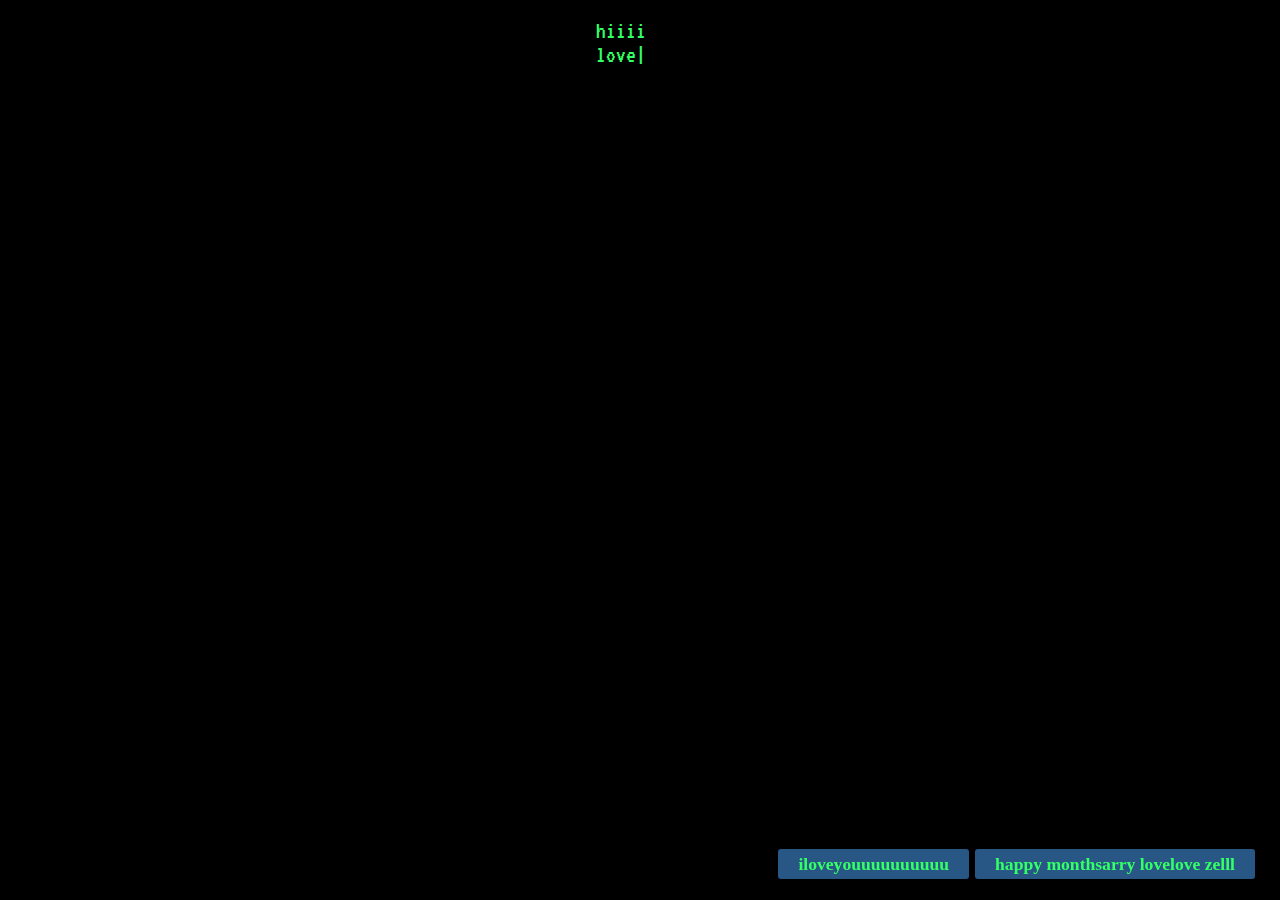
<file: index.html>
<!DOCTYPE html>
<html lang="en">
<head>
    <meta charset="UTF-8">
    <meta name="viewport" content="width=device-width, initial-scale=1.0">
    <title>happy 28th monthsarry</title>
    <link rel="stylesheet" href="haha.css">
</head>
<body>
    <div class="container">
        <link href="https://fonts.googleapis.com/css?family=VT323" rel="stylesheet">
        <div class= "textCont"></div>
        <footer>
            <a href="ll.html">iloveyouuuuuuuuuu</a>
            <a href="qq.html">happy monthsarry lovelove zelll</a>
        </footer>
    <script type="text/javascript" src="hihi.js"></script>
</body>
</html>
</file>
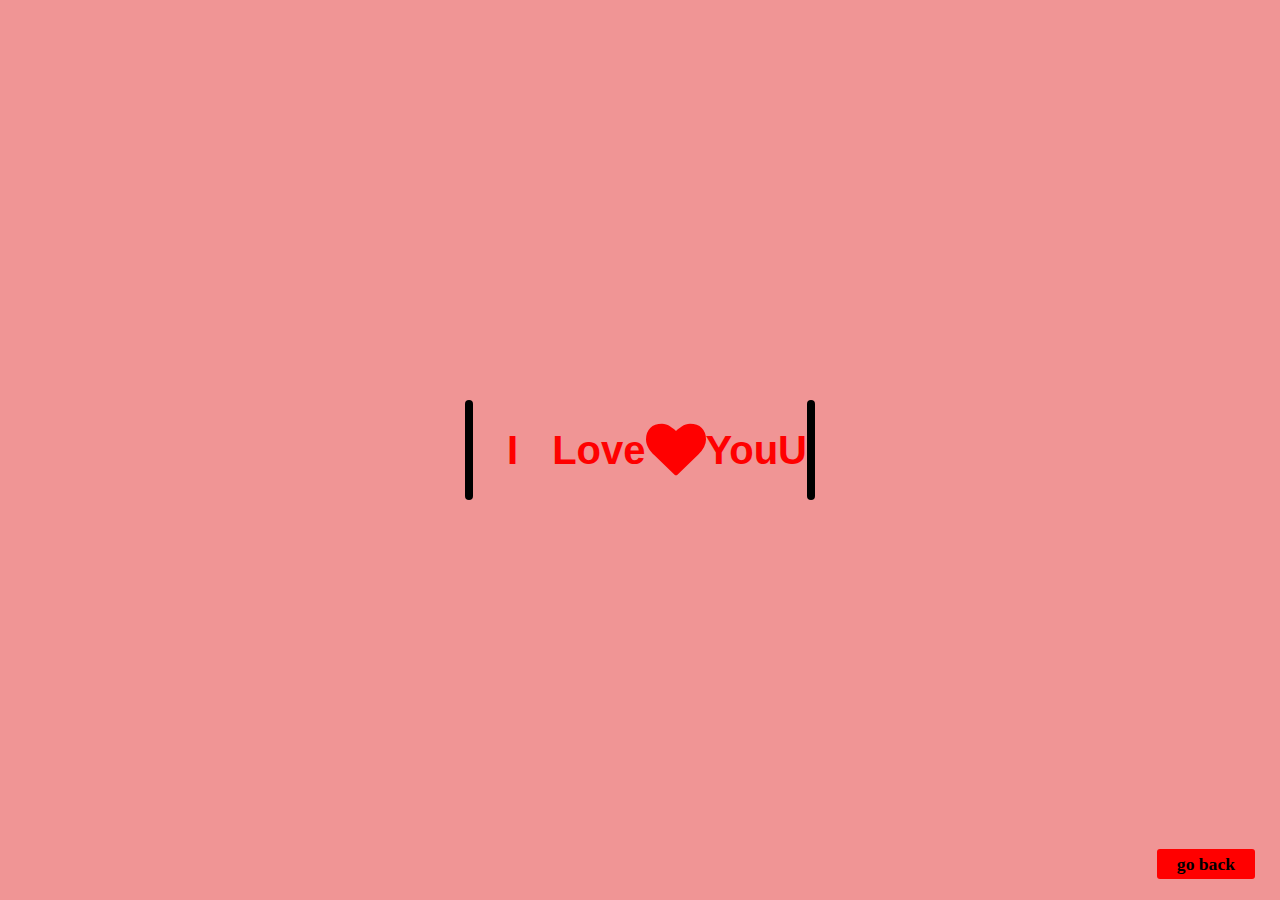
<file: ll.html>
<!DOCTYPE html>
<html lang="en">
<head>
    <meta charset="UTF-8">
    <meta name="viewport" content="width=device-width, initial-scale=1.0">
    <link rel="stylesheet" href="hoho.css">
    <link href="https://cdnjs.cloudflare.com/ajax/libs/font-awesome/4.7.0/css/font-awesome.min.css" rel="stylesheet">
    <title>happy 28th monthsarry</title>
</head>
<body>
    <div class="container">
        <!--   <div class="splash">
              <div class="circle-out">
                <div class="circle-in"></div>
              </div>
            </div> -->
          <div class="animation-container">
            
            <div class="bar"></div>
            <div class="letter-i letter"><span>I</span></div>
            <div class="letter-love letter">
              <div class="love-text love"><span>Love</span></div>
              <div class="love-heart love"><i class="fa fa-heart"></i></div>
        </div> 
            <div class="letter-you letter">
              <div class="you-text"><span>You</span></div>
              <div class="you-text-small"><span>U</span></div>
              
              </div>
            <div class="bar"></div>
          </div>
        </div>
        <footer>
            <a href="index.html">go back</a>
        </footer>
</body>
</html>
</file>
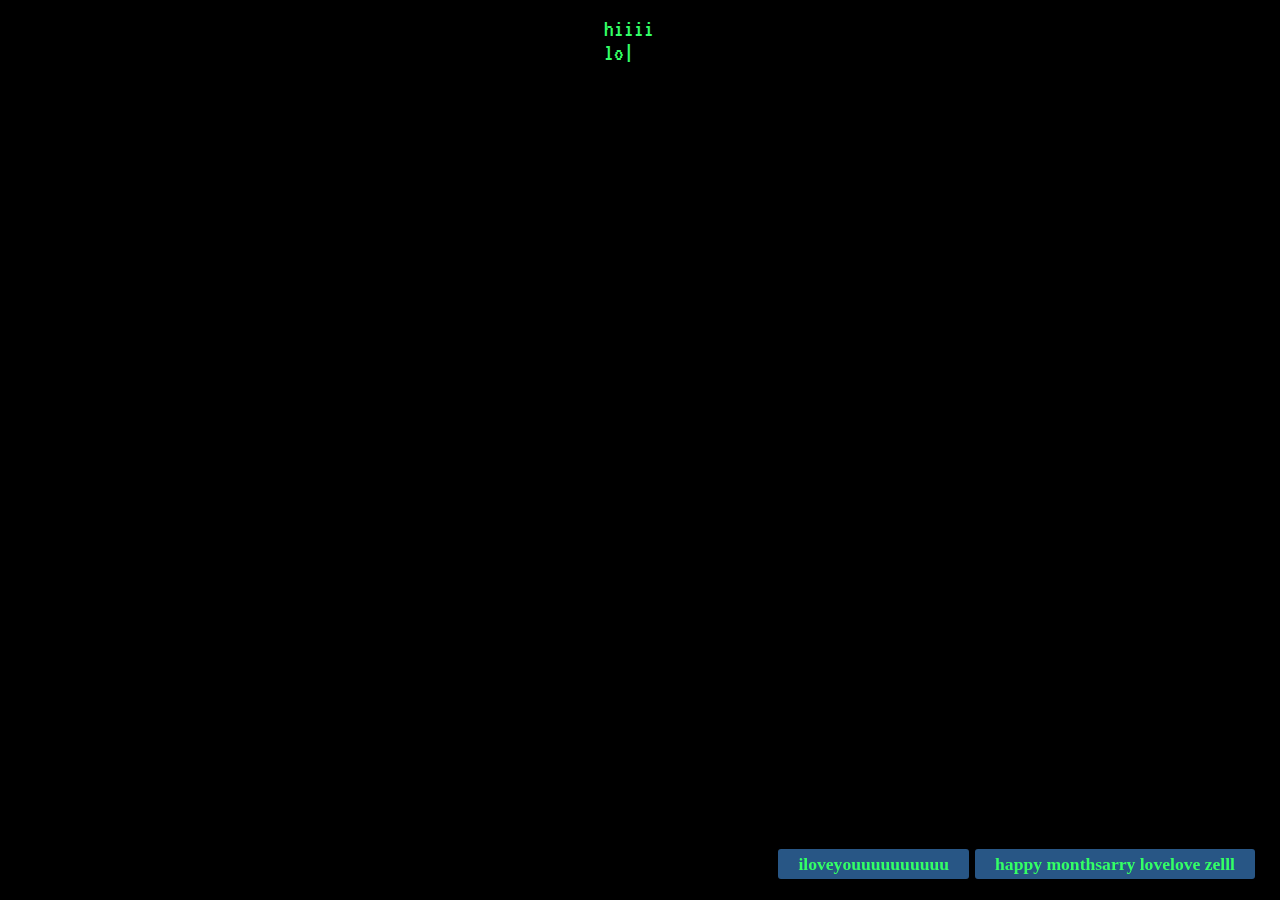
<file: main.html>
<!DOCTYPE html>
<html lang="en">
<head>
    <meta charset="UTF-8">
    <meta name="viewport" content="width=device-width, initial-scale=1.0">
    <title>happy 28th monthsarry</title>
    <link rel="stylesheet" href="main.css">
</head>
<body>
    <div class="container">
        <link href="https://fonts.googleapis.com/css?family=VT323" rel="stylesheet">
        <div class= "textCont"></div>
        <footer>
            <a href="main2.html">iloveyouuuuuuuuuu</a>
            <a href="main3.html">happy monthsarry lovelove zelll</a>
        </footer>
    <script type="text/javascript" src="main.js"></script>
</body>
</html>
</file>
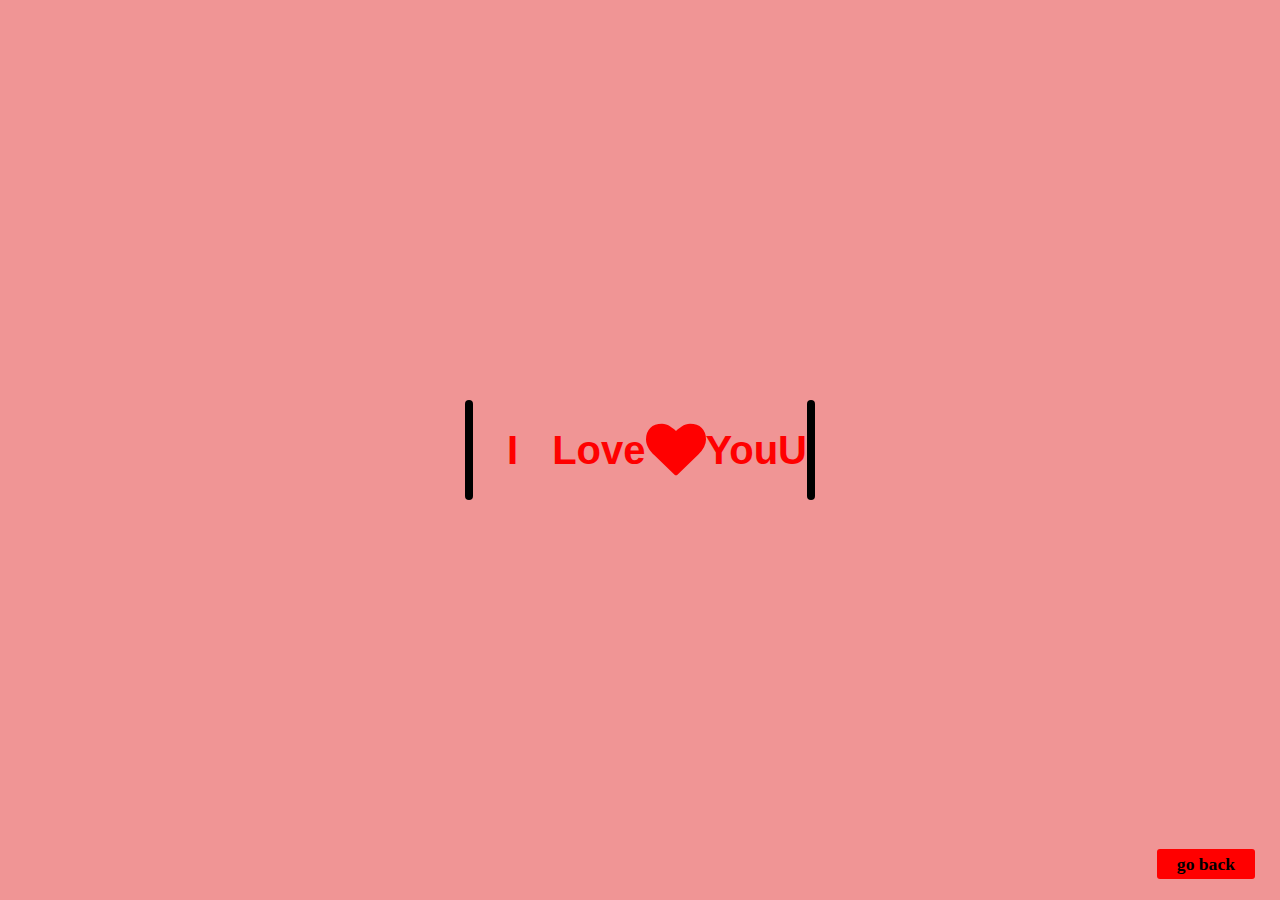
<file: main2.html>
<!DOCTYPE html>
<html lang="en">
<head>
    <meta charset="UTF-8">
    <meta name="viewport" content="width=device-width, initial-scale=1.0">
    <link rel="stylesheet" href="main2.css">
    <link href="https://cdnjs.cloudflare.com/ajax/libs/font-awesome/4.7.0/css/font-awesome.min.css" rel="stylesheet">
    <title>happy 28th monthsarry</title>
</head>
<body>
    <div class="container">
        <!--   <div class="splash">
              <div class="circle-out">
                <div class="circle-in"></div>
              </div>
            </div> -->
          <div class="animation-container">
            
            <div class="bar"></div>
            <div class="letter-i letter"><span>I</span></div>
            <div class="letter-love letter">
              <div class="love-text love"><span>Love</span></div>
              <div class="love-heart love"><i class="fa fa-heart"></i></div>
        </div> 
            <div class="letter-you letter">
              <div class="you-text"><span>You</span></div>
              <div class="you-text-small"><span>U</span></div>
              
              </div>
            <div class="bar"></div>
          </div>
        </div>
        <footer>
            <a href="main.html">go back</a>
        </footer>
</body>
</html>
</file>
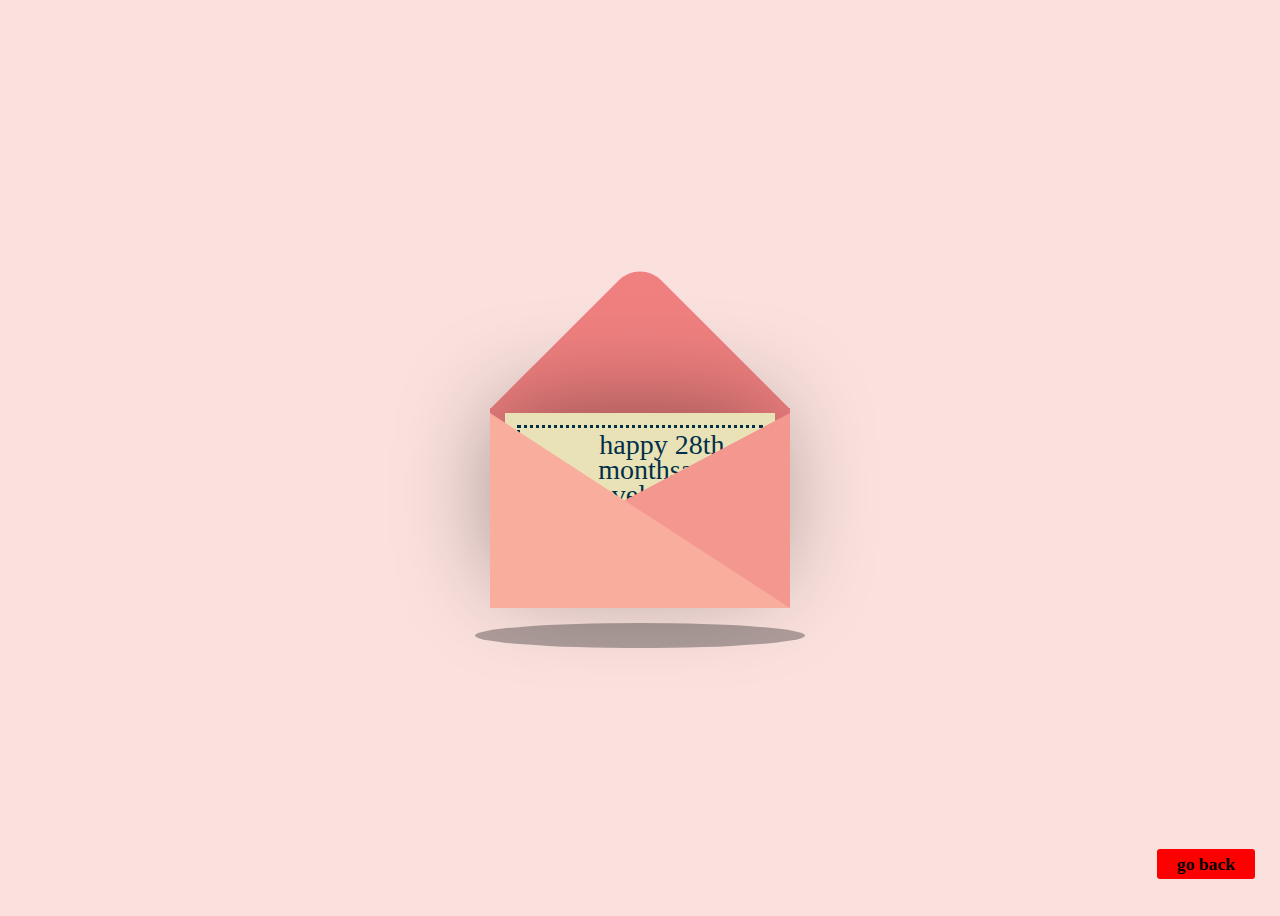
<file: main3.html>
<!DOCTYPE html>
<html lang="en">
<head>
    <meta charset="UTF-8">
    <meta name="viewport" content="width=device-width, initial-scale=1.0">
    <script src="https://ajax.googleapis.com/ajax/libs/jquery/3.5.1/jquery.min.js"></script>
    <title>happy 28th monthsarry</title>
    <link rel="stylesheet" href="main3.css">
</head>
<body>
    <div class="container">  
        <div class="valentines">
          <div class="envelope"></div>
          <div class="front"></div>
          <div class="card">
          <div class="text">happy 28th</br> monthsarry</br> lovelove zell</div>
          <div class="heart"</div>
          </div>
          <div class="hearts">
            <div class="one"></div>
            <div class="two"></div>
            <div class="three"></div>
            <div class="four"></div>
            <div class="five"></div>
          </div>
        </div>
        </div>
        <div class="shadow"></div>
        </div>
        <footer>
            <a href="main.html">go back</a>
        </footer>
        <audio id="aa">
            <source src="123.mp3">
        </audio>
    <script type="text/javascript" src="main3.js"></script>
</body>
</html>
</file>
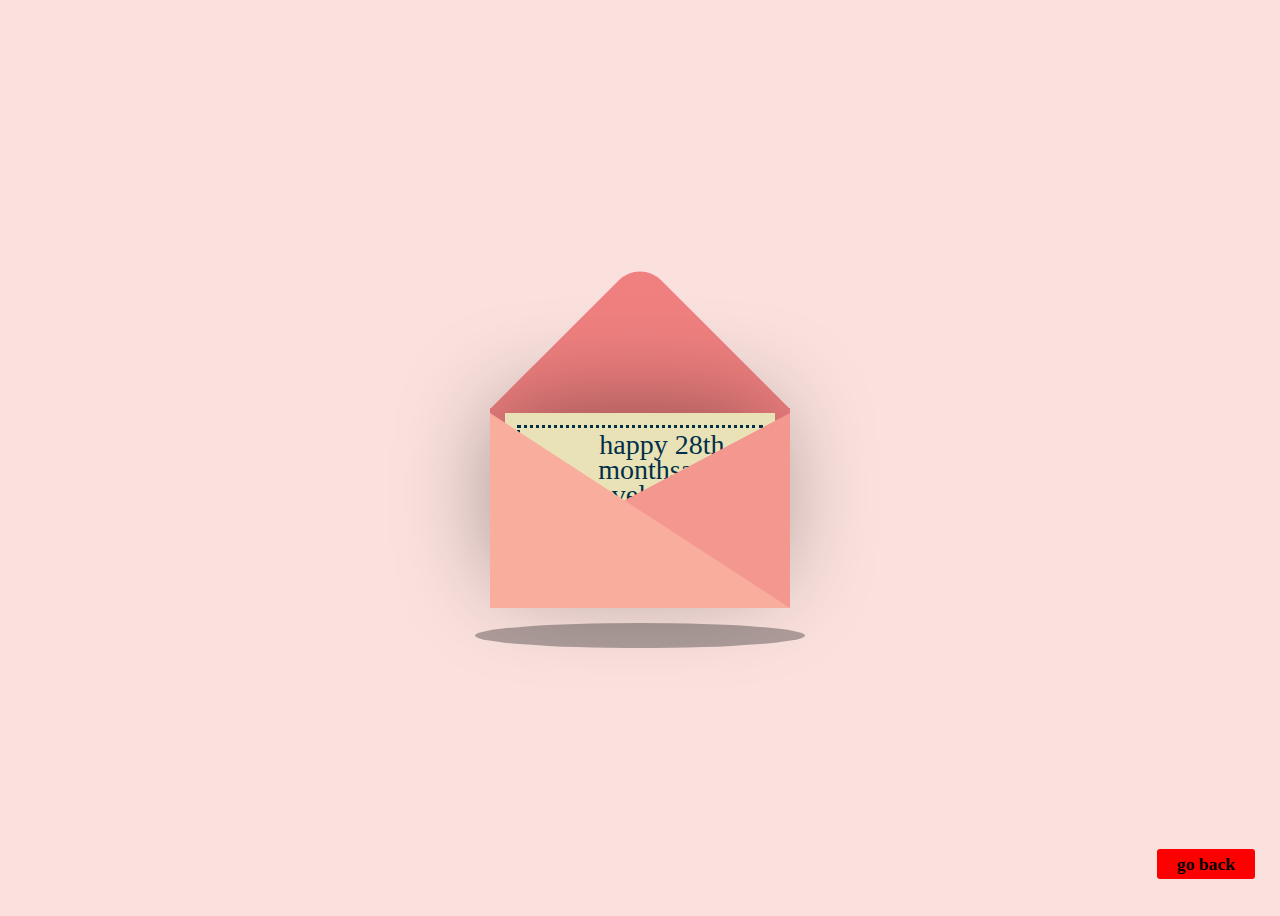
<file: qq.html>
<!DOCTYPE html>
<html lang="en">
<head>
    <meta charset="UTF-8">
    <meta name="viewport" content="width=device-width, initial-scale=1.0">
    <script src="https://ajax.googleapis.com/ajax/libs/jquery/3.5.1/jquery.min.js"></script>
    <title>happy 28th monthsarry</title>
    <link rel="stylesheet" href="huhu.css">
</head>
<body>
    <div class="container">  
        <div class="valentines">
          <div class="envelope"></div>
          <div class="front"></div>
          <div class="card">
          <div class="text">happy 28th</br> monthsarry</br> lovelove zell</div>
          <div class="heart"</div>
          </div>
          <div class="hearts">
            <div class="one"></div>
            <div class="two"></div>
            <div class="three"></div>
            <div class="four"></div>
            <div class="five"></div>
          </div>
        </div>
        </div>
        <div class="shadow"></div>
        </div>
        <footer>
            <a href="index.html">go back</a>
        </footer>
        <audio id="aa">
            <source src="123.mp3">
        </audio>
    <script type="text/javascript" src="lala.js"></script>
</body>
</html>
</file>
<file: haha.css>
/* Start of style template */
:root {
    --theme-color: #285685;
    --font-color: #33ff66;
    --shade1: rgba(242, 38, 19, 0.5);
    --shade2: rgba(0, 255, 255, 0.5);
    --theme-font: 'VT323', monospace;
}
/* End of style template */




/* Start of project style */
body {
    background-color: black;
    font-family: var(--theme-font);
    color: var(--font-color);
    
    display: flex;
    justify-content: center;
}


.textCont {
    font-size: 150%;
    margin: 10%;
    width: 60%;
    height: 80%;
}
/* End of project style */




/* Start of generating the typing | blinking effect */
div.textCont::after {
    content : "|";
    animation: blinky 30s linear infinite;
}

@keyframes blinky {
    0% {opacity:0;}
    49.9% {opacity:0;}
    50% {opacity:1;}
    99.9% {opacity:1;}
}
/* End of generating the typing | blicking effect */




/* About me and project information */
footer {
    position: fixed;
    bottom: 25px;
    right: 25px;
    z-index: 100;
}

footer > a {
    background-color: var(--theme-color);
    color: var(--font-color);
    font-weight: bold;
    font-family: "Megrim";
    font-size: 110%;
    text-decoration: none;
    padding: 5px 20px;
    border-radius: 3px;

    transition: color 0.5s linear, box-shadow 0.5s ease-in;
}

footer > a:hover {
    color: rgba(34, 49, 63, 0.9);
    background-color: white;
    text-shadow: -1px -2px 1px var(--shade1),
        2px 2px var(--shade2);
    box-shadow: 0px 5px;
}
/* End of about me and project inspiration */
</file>
<file: hoho.css>
*{
  font-family: 'Open Sans', sans-serif;
  margin: 0;
  padding: 0;
  box-sizing: border-box;
}

.container{
  display: flex;
  justify-content: center;
  align-items: center;
  height: 100vh;
  background: #f09595;
}

.animation-container{
  width: 350px;
  display: flex;
  justify-content: center;
  align-items: center;
  font-size: 40px;
  font-weight: bold;
  color: #ff0000;
  animation: squeez 5s ease-in infinite;
}

.bar{
  width: 8px;
  height: 100px;
  border-radius: 4px;
  background-color: black;
}

.love-heart{
  color: red;
}
.letter-love{
  flex: 1;
  display:flex;
    justify-content: center;
    align-items: center;
  .love-text{
    display: flex;
    justify-content: center;
    align-items: center;
    animation: love-text 5s ease-in infinite;
  }
  .love-heart{
    display: flex;
    justify-content: center;
    align-items: center;
    font-size: 60px;
    animation: love-heart 5s ease-in infinite;
  }
}

.letter-you{
  flex:1;
  display:flex;
    justify-content: center;
    align-items: center;
  .you-text{
    display: flex;
    justify-content: center;
    align-items: center;
    animation: you-text 5s ease-in infinite;
  }
  .you-text-small{
    display: flex;
    justify-content: center;
    align-items: center;
    animation: you-text-small 5s ease-in infinite;
  }
}

.letter-i{
  flex:1;
  display:flex;
    justify-content: center;
    align-items: center;
  animation: letter-i 5s ease-in infinite;
}

.splash{
  width:50px;
  height: 50px;
  .circle-out{
    display: flex;
    justify-content: center;
    align-items: center;
    width: 100%;
    height:100%;
    background-color: #664390;
    border-radius: 50%;
    .circle-in{
      width: calc(100% - 10px);
    height:calc(100% - 10px);
    background-color: #FFCA74;
    border-radius: 50%;
    }
  }
}

@keyframes squeez {
  0%{
    width: 350px;
    letter-spacing: 5px;
  }
  25%{
    width: 230px;
    letter-spacing: -5px;
  }
  26%{
    letter-spacing: 5px;
  }
  50%{
    width:200px;
  }
  75%{
    width: 170px;
    letter-spacing: -5px;
  }
  100%{
    width: 100px;
    letter-spacing: 5px;
  }
}

@keyframes love-text {
  0%{
    width: 140px;
    opacity: 1;
    transform: scale(1,1);
  }
  25%{
    width: 100px;
    opacity: 1;
    transform: scale(1,1);
  }
  27%, 100%{
    width: 0;
    opacity: 0;
    transform: scale(0,0);
  }
}

@keyframes love-heart {
  0%,25%{
    width: 0;
    opacity: 0;
    transform: scale(0,0);
    font-size: 60px;
  }
  27%{
    transform: scale(1.5,1.5);
  }
  30%{
    width: 70px;
    opacity: 1;
    transform: scale(1,1);
  }
  50%{
    transform: scale(1,1);
    font-size: 60px;
  }
  53%{
    transform: scale(1.5,1.5);
    font-size: 80px;
  }
  55%{
    width: 70px;
    opacity: 1;
    transform: scale(1,1);
  }
  75%{
    width: 50px;
    transform: scale(1,1);
  }
  77%{
    transform: scale(1.5,1.5);
  }
  80%{
    transform: scale(1,1);
    font-size: 70px;
  }
  100%{
    width: 100px;
    opacity: 1;
    transform: scale(1,1);
    font-size: 80px;
  }
}

@keyframes you-text {
  0%{
    width: 90px;
    opacity: 1;
    transform: scale(1,1);
  }
  25%{
    width: 80px;
    opacity: 1;
  }
  26%{
    width: 90px;
    opacity: 1;
  }
  50%{
    width: 80px;
    opacity: 1;
    transform: scale(1,1);
  }
  53%, 100%{
    width: 0;
    opacity: 0;
    transform: scale(0,0);
  }
}

@keyframes you-text-small {
  0%,50%{
    width: 0;
    opacity: 0;
    transform: scale(0,0);
  }
  53%{
    width: 80px;
    opacity: 1;
  }
  55%{
    transform: scale(1,1);
  }
  75%{
    width: 50px;
    opacity: 1;
  }
  76%, 100%{
    width:0;
    opacity: 0;
  }
}
@keyframes letter-i {
  0%,75%{
    opacity: 1;
    display: flex;
    transform: scale(1,1);
  }
  77%, 100%{
    width:0;
    opacity: 0;
    transform: scale(1,1);
  }
}
footer {
    position: fixed;
    bottom: 25px;
    right: 25px;
    z-index: 100;
}

footer > a {
    background-color: rgb(255, 0, 0);
    color: black;
    font-weight: bold;
    font-family: "Megrim";
    font-size: 110%;
    text-decoration: none;
    padding: 5px 20px;
    border-radius: 3px;

    transition: color 0.5s linear, box-shadow 0.5s ease-in;
}

footer > a:hover {
    color: red;
    background-color: rgb(0, 0, 0);
    text-shadow: -1px -2px 1px var(--shade1),
        2px 2px var(--shade2);
    box-shadow: 0px 5px;
}
</file>
<file: main.css>
/* Start of style template */
:root {
    --theme-color: #285685;
    --font-color: #33ff66;
    --shade1: rgba(242, 38, 19, 0.5);
    --shade2: rgba(0, 255, 255, 0.5);
    --theme-font: 'VT323', monospace;
}
/* End of style template */




/* Start of project style */
body {
    background-color: black;
    font-family: var(--theme-font);
    color: var(--font-color);
    
    display: flex;
    justify-content: center;
}


.textCont {
    font-size: 150%;
    margin: 10%;
    width: 60%;
    height: 80%;
}
/* End of project style */




/* Start of generating the typing | blinking effect */
div.textCont::after {
    content : "|";
    animation: blinky 30s linear infinite;
}

@keyframes blinky {
    0% {opacity:0;}
    49.9% {opacity:0;}
    50% {opacity:1;}
    99.9% {opacity:1;}
}
/* End of generating the typing | blicking effect */




/* About me and project information */
footer {
    position: fixed;
    bottom: 25px;
    right: 25px;
    z-index: 100;
}

footer > a {
    background-color: var(--theme-color);
    color: var(--font-color);
    font-weight: bold;
    font-family: "Megrim";
    font-size: 110%;
    text-decoration: none;
    padding: 5px 20px;
    border-radius: 3px;

    transition: color 0.5s linear, box-shadow 0.5s ease-in;
}

footer > a:hover {
    color: rgba(34, 49, 63, 0.9);
    background-color: white;
    text-shadow: -1px -2px 1px var(--shade1),
        2px 2px var(--shade2);
    box-shadow: 0px 5px;
}
/* End of about me and project inspiration */
</file>
<file: main2.css>
*{
  font-family: 'Open Sans', sans-serif;
  margin: 0;
  padding: 0;
  box-sizing: border-box;
}

.container{
  display: flex;
  justify-content: center;
  align-items: center;
  height: 100vh;
  background: #f09595;
}

.animation-container{
  width: 350px;
  display: flex;
  justify-content: center;
  align-items: center;
  font-size: 40px;
  font-weight: bold;
  color: #ff0000;
  animation: squeez 5s ease-in infinite;
}

.bar{
  width: 8px;
  height: 100px;
  border-radius: 4px;
  background-color: black;
}

.love-heart{
  color: red;
}
.letter-love{
  flex: 1;
  display:flex;
    justify-content: center;
    align-items: center;
  .love-text{
    display: flex;
    justify-content: center;
    align-items: center;
    animation: love-text 5s ease-in infinite;
  }
  .love-heart{
    display: flex;
    justify-content: center;
    align-items: center;
    font-size: 60px;
    animation: love-heart 5s ease-in infinite;
  }
}

.letter-you{
  flex:1;
  display:flex;
    justify-content: center;
    align-items: center;
  .you-text{
    display: flex;
    justify-content: center;
    align-items: center;
    animation: you-text 5s ease-in infinite;
  }
  .you-text-small{
    display: flex;
    justify-content: center;
    align-items: center;
    animation: you-text-small 5s ease-in infinite;
  }
}

.letter-i{
  flex:1;
  display:flex;
    justify-content: center;
    align-items: center;
  animation: letter-i 5s ease-in infinite;
}

.splash{
  width:50px;
  height: 50px;
  .circle-out{
    display: flex;
    justify-content: center;
    align-items: center;
    width: 100%;
    height:100%;
    background-color: #664390;
    border-radius: 50%;
    .circle-in{
      width: calc(100% - 10px);
    height:calc(100% - 10px);
    background-color: #FFCA74;
    border-radius: 50%;
    }
  }
}

@keyframes squeez {
  0%{
    width: 350px;
    letter-spacing: 5px;
  }
  25%{
    width: 230px;
    letter-spacing: -5px;
  }
  26%{
    letter-spacing: 5px;
  }
  50%{
    width:200px;
  }
  75%{
    width: 170px;
    letter-spacing: -5px;
  }
  100%{
    width: 100px;
    letter-spacing: 5px;
  }
}

@keyframes love-text {
  0%{
    width: 140px;
    opacity: 1;
    transform: scale(1,1);
  }
  25%{
    width: 100px;
    opacity: 1;
    transform: scale(1,1);
  }
  27%, 100%{
    width: 0;
    opacity: 0;
    transform: scale(0,0);
  }
}

@keyframes love-heart {
  0%,25%{
    width: 0;
    opacity: 0;
    transform: scale(0,0);
    font-size: 60px;
  }
  27%{
    transform: scale(1.5,1.5);
  }
  30%{
    width: 70px;
    opacity: 1;
    transform: scale(1,1);
  }
  50%{
    transform: scale(1,1);
    font-size: 60px;
  }
  53%{
    transform: scale(1.5,1.5);
    font-size: 80px;
  }
  55%{
    width: 70px;
    opacity: 1;
    transform: scale(1,1);
  }
  75%{
    width: 50px;
    transform: scale(1,1);
  }
  77%{
    transform: scale(1.5,1.5);
  }
  80%{
    transform: scale(1,1);
    font-size: 70px;
  }
  100%{
    width: 100px;
    opacity: 1;
    transform: scale(1,1);
    font-size: 80px;
  }
}

@keyframes you-text {
  0%{
    width: 90px;
    opacity: 1;
    transform: scale(1,1);
  }
  25%{
    width: 80px;
    opacity: 1;
  }
  26%{
    width: 90px;
    opacity: 1;
  }
  50%{
    width: 80px;
    opacity: 1;
    transform: scale(1,1);
  }
  53%, 100%{
    width: 0;
    opacity: 0;
    transform: scale(0,0);
  }
}

@keyframes you-text-small {
  0%,50%{
    width: 0;
    opacity: 0;
    transform: scale(0,0);
  }
  53%{
    width: 80px;
    opacity: 1;
  }
  55%{
    transform: scale(1,1);
  }
  75%{
    width: 50px;
    opacity: 1;
  }
  76%, 100%{
    width:0;
    opacity: 0;
  }
}
@keyframes letter-i {
  0%,75%{
    opacity: 1;
    display: flex;
    transform: scale(1,1);
  }
  77%, 100%{
    width:0;
    opacity: 0;
    transform: scale(1,1);
  }
}
footer {
    position: fixed;
    bottom: 25px;
    right: 25px;
    z-index: 100;
}

footer > a {
    background-color: rgb(255, 0, 0);
    color: black;
    font-weight: bold;
    font-family: "Megrim";
    font-size: 110%;
    text-decoration: none;
    padding: 5px 20px;
    border-radius: 3px;

    transition: color 0.5s linear, box-shadow 0.5s ease-in;
}

footer > a:hover {
    color: red;
    background-color: rgb(0, 0, 0);
    text-shadow: -1px -2px 1px var(--shade1),
        2px 2px var(--shade2);
    box-shadow: 0px 5px;
}
</file>
<file: main3.css>
body {
    display: flex;
    justify-content: center;
    align-items: center;
    height: 100vh;
    background-color: #fae1dd;
  }
  
  .container {
    position: relative;
  }
  
  .valentines {
    position: relative;
    top:50px;
    cursor: pointer;
    animation: up 3s linear infinite;
  }
  
  @keyframes up {
    0%, 100% {
      transform: translateY(0);
    }
    50% {
      transform: translateY(-30px);
    }
  }
  
  
  .envelope {
    position: relative;
    width: 300px;
    height:200px;
    background-color: #f08080; 
  }
  
  .envelope:before {
    background-color: #f08080; 
    content:"";
    position: absolute;
    width: 212px;
    height: 212px;
    transform: rotate(45deg);
    top:-105px;
    left:44px;
    border-radius:30px 0 0 0;
  }
  
  .card {
    position: absolute;
    background-color: #eae2b7;
    width: 270px;
    height: 170px;
    top:5px;
    left:15px;
    box-shadow: -5px -5px 100px rgba(0,0,0,0.4); 
  }
  
  .card:before {
    content:"";
    position: absolute;
    border:3px solid #003049;
    border-style: dotted;
    width: 240px;
    heighT: 140px;
    left:12px;
    top:12px;
  }
  
  .text {
    position: absolute;
    font-family: 'Brush Script MT', cursive;
    font-size: 28px;
    text-align: center;
    line-height:25px;
    top:19px;
    left:85px;
    color: #003049;
  }
  
  .heart {
    background-color: #d62828;
    display: inline-block;
    height: 30px;
    margin: 0 10px;
    position: relative;
    top: 110px;
    left:105px;
    transform: rotate(-45deg);
    width: 30px;
  }
  
  .heart:before,
  .heart:after {
    content: "";
    background-color: #d62828;
    border-radius: 50%;
    height: 30px;
    position: absolute;
    width: 30px;
  }
  
  .heart:before {
    top: -15px;
    left: 0;
  }
  
  .heart:after {
    left: 15px;
    top: 0;
  }
  
  .hearts {
    position: absolute  
  }
  
  .one, .two, .three, .four, .five {
    background-color: red;
    display: inline-block;
    height: 10px;
    margin: 0 10px;
    position: relative;
    transform: rotate(-45deg);
    width: 10px;
    top:50px;
  }
  
  .one:before,
  .one:after, .two:before, .two:after, .three:before, .three:after, .four:before, .four:after, .five:before, .five:after {
    content: "";
    background-color: red;
    border-radius: 50%;
    height: 10px;
    position: absolute;
    width: 10px;
  }
  
  .one:before, .two:before, .three:before, .four:before, .five:before {
    top: -5px;
    left: 0;
  }
  
  .one:after, .two:after, .three:after, .four:after, .five:after {
    left: 5px;
    top: 0;
  }
    
  .one {
    left:10px;
    animation: heart 1s ease-out infinite; 
  }
  
  .two {
    left:30px;
    animation: heart 2s ease-out infinite; 
  }
  
  .three {
    left:50px;
    animation: heart 1.5s ease-out infinite;
  }
  
  .four {
    left:70px;
    animation: heart 2.3s ease-out infinite;
  }
  
  .five {
    left:90px;
    animation: heart 1.7s ease-out infinite;
  }
  
  @keyframes heart {
    0%{
      transform: translateY(0) rotate(-45deg) scale(0.3);
      opacity: 1;
    }
    100%{
      transform: translateY(-150px) rotate(-45deg) scale(1.3);
      opacity: 0.5;
    }
  }
  
  .front {
    position: absolute;
    border-right: 180px solid #f4978e;
    border-top: 95px solid transparent;
    border-bottom: 100px solid transparent;
    left:120px;
    top:5px;
    width:0;
    height:0;
    z-index:10;
  }
  
  .front:before {
    position: absolute;
    content:"";
    border-left: 300px solid #f8ad9d;
    border-top: 195px solid transparent;
    left:-120px;
    top:-95px;
    width:0;
    height:0;
  }
  
  .shadow {
    position: absolute;
    width: 330px;
    height: 25px;
    border-radius:50%;
    background-color: rgba(0,0,0,0.3);
    top:265px;
    left:-15px;
    animation: scale 3s linear infinite;
    z-index:-1;
  }
  
  @keyframes scale {
    0%, 100% {
      transform: scaleX(1);
    }
    50% {
      transform: scaleX(0.85);
    }
  }
  footer {
    position: fixed;
    bottom: 25px;
    right: 25px;
    z-index: 100;
}

footer > a {
    background-color: rgb(255, 0, 0);
    color: black;
    font-weight: bold;
    font-family: "Megrim";
    font-size: 110%;
    text-decoration: none;
    padding: 5px 20px;
    border-radius: 3px;

    transition: color 0.5s linear, box-shadow 0.5s ease-in;
}

footer > a:hover {
    color: red;
    background-color: rgb(0, 0, 0);
    text-shadow: -1px -2px 1px var(--shade1),
        2px 2px var(--shade2);
    box-shadow: 0px 5px;
}
</file>
<file: huhu.css>
body {
    display: flex;
    justify-content: center;
    align-items: center;
    height: 100vh;
    background-color: #fae1dd;
  }
  
  .container {
    position: relative;
  }
  
  .valentines {
    position: relative;
    top:50px;
    cursor: pointer;
    animation: up 3s linear infinite;
  }
  
  @keyframes up {
    0%, 100% {
      transform: translateY(0);
    }
    50% {
      transform: translateY(-30px);
    }
  }
  
  
  .envelope {
    position: relative;
    width: 300px;
    height:200px;
    background-color: #f08080; 
  }
  
  .envelope:before {
    background-color: #f08080; 
    content:"";
    position: absolute;
    width: 212px;
    height: 212px;
    transform: rotate(45deg);
    top:-105px;
    left:44px;
    border-radius:30px 0 0 0;
  }
  
  .card {
    position: absolute;
    background-color: #eae2b7;
    width: 270px;
    height: 170px;
    top:5px;
    left:15px;
    box-shadow: -5px -5px 100px rgba(0,0,0,0.4); 
  }
  
  .card:before {
    content:"";
    position: absolute;
    border:3px solid #003049;
    border-style: dotted;
    width: 240px;
    heighT: 140px;
    left:12px;
    top:12px;
  }
  
  .text {
    position: absolute;
    font-family: 'Brush Script MT', cursive;
    font-size: 28px;
    text-align: center;
    line-height:25px;
    top:19px;
    left:85px;
    color: #003049;
  }
  
  .heart {
    background-color: #d62828;
    display: inline-block;
    height: 30px;
    margin: 0 10px;
    position: relative;
    top: 110px;
    left:105px;
    transform: rotate(-45deg);
    width: 30px;
  }
  
  .heart:before,
  .heart:after {
    content: "";
    background-color: #d62828;
    border-radius: 50%;
    height: 30px;
    position: absolute;
    width: 30px;
  }
  
  .heart:before {
    top: -15px;
    left: 0;
  }
  
  .heart:after {
    left: 15px;
    top: 0;
  }
  
  .hearts {
    position: absolute  
  }
  
  .one, .two, .three, .four, .five {
    background-color: red;
    display: inline-block;
    height: 10px;
    margin: 0 10px;
    position: relative;
    transform: rotate(-45deg);
    width: 10px;
    top:50px;
  }
  
  .one:before,
  .one:after, .two:before, .two:after, .three:before, .three:after, .four:before, .four:after, .five:before, .five:after {
    content: "";
    background-color: red;
    border-radius: 50%;
    height: 10px;
    position: absolute;
    width: 10px;
  }
  
  .one:before, .two:before, .three:before, .four:before, .five:before {
    top: -5px;
    left: 0;
  }
  
  .one:after, .two:after, .three:after, .four:after, .five:after {
    left: 5px;
    top: 0;
  }
    
  .one {
    left:10px;
    animation: heart 1s ease-out infinite; 
  }
  
  .two {
    left:30px;
    animation: heart 2s ease-out infinite; 
  }
  
  .three {
    left:50px;
    animation: heart 1.5s ease-out infinite;
  }
  
  .four {
    left:70px;
    animation: heart 2.3s ease-out infinite;
  }
  
  .five {
    left:90px;
    animation: heart 1.7s ease-out infinite;
  }
  
  @keyframes heart {
    0%{
      transform: translateY(0) rotate(-45deg) scale(0.3);
      opacity: 1;
    }
    100%{
      transform: translateY(-150px) rotate(-45deg) scale(1.3);
      opacity: 0.5;
    }
  }
  
  .front {
    position: absolute;
    border-right: 180px solid #f4978e;
    border-top: 95px solid transparent;
    border-bottom: 100px solid transparent;
    left:120px;
    top:5px;
    width:0;
    height:0;
    z-index:10;
  }
  
  .front:before {
    position: absolute;
    content:"";
    border-left: 300px solid #f8ad9d;
    border-top: 195px solid transparent;
    left:-120px;
    top:-95px;
    width:0;
    height:0;
  }
  
  .shadow {
    position: absolute;
    width: 330px;
    height: 25px;
    border-radius:50%;
    background-color: rgba(0,0,0,0.3);
    top:265px;
    left:-15px;
    animation: scale 3s linear infinite;
    z-index:-1;
  }
  
  @keyframes scale {
    0%, 100% {
      transform: scaleX(1);
    }
    50% {
      transform: scaleX(0.85);
    }
  }
  footer {
    position: fixed;
    bottom: 25px;
    right: 25px;
    z-index: 100;
}

footer > a {
    background-color: rgb(255, 0, 0);
    color: black;
    font-weight: bold;
    font-family: "Megrim";
    font-size: 110%;
    text-decoration: none;
    padding: 5px 20px;
    border-radius: 3px;

    transition: color 0.5s linear, box-shadow 0.5s ease-in;
}

footer > a:hover {
    color: red;
    background-color: rgb(0, 0, 0);
    text-shadow: -1px -2px 1px var(--shade1),
        2px 2px var(--shade2);
    box-shadow: 0px 5px;
}
</file>
